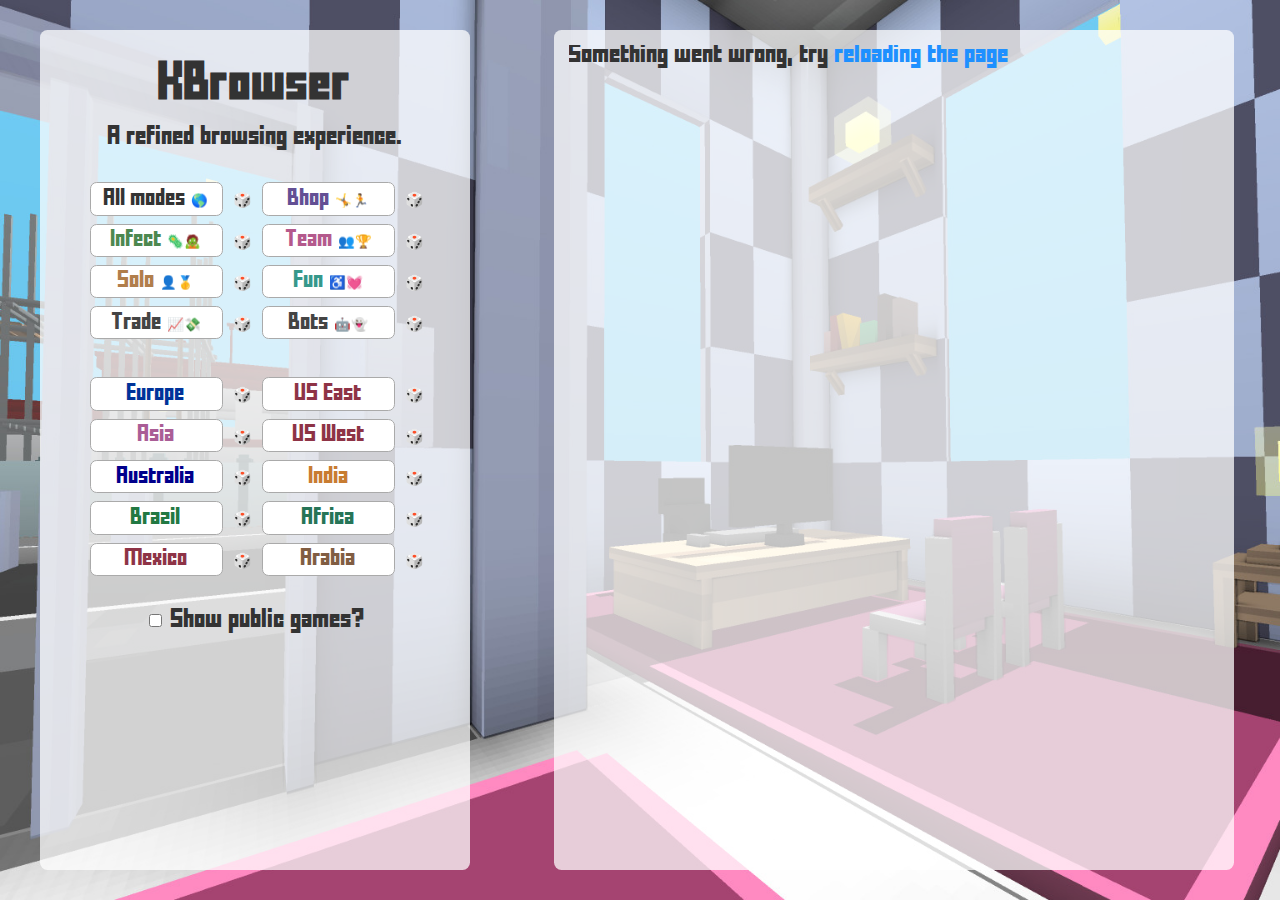
<file: index.html>
<!DOCTYPE html>
<head>
    <meta charset="UTF-8">
    <link rel="stylesheet" type="text/css" href="style.css?v=19">
    <meta name="viewport" content="width=device-width, initial-scale=1">
    <meta property="og:locale" content="en_US">
    <meta property="og:type" content="website">
    <meta property="og:image" content='/KBrowser/assets/screenshot.jpeg'>
    <title>KBrowser</title>
    <meta name="title" content="KBrowser">
    <meta property="og:title" content="KBrowser">
    <meta name="description" content="A refined browsing experience">
    <meta property="og:description" content="A refined browsing experience">
    <meta name="twitter:card" content="summary_large_image">
    <script src="script.js?v=19" defer></script>
</head>
<html>
    <body>
        <div class="global-div">
            <div class="global-row">
                <div class="global-column-1">
                    <div class = wrapper-generic>
                        <div class = wrapper-generic-inner>
                            <h1 class="page-title"><a onclick="populate_wrapper(null, null);">KBrowser</a></h1>
                            <div class="tagline">A refined browsing experience.</div>
                            <div class="cgs-buttons-parent">                                
                                <button onclick="populate_wrapper(null, null);" class="button-cgs">All modes 🌎</button>
                                <a onclick="lucky_wrapper(null, null, this);" class="link-qj">🎲</a>

                                <button onclick="populate_wrapper('bhop');" class="button-cgs-bhop">Bhop 🤸🏃</button>
                                <a onclick="lucky_wrapper('bhop', null, this);" class="link-qj">🎲</a>

                                <button onclick="populate_wrapper('infect');" class="button-cgs-infect">Infect 🦠🧟</button>
                                <a onclick="lucky_wrapper('infect', null, this);" class="link-qj">🎲</a>

                                <button onclick="populate_wrapper('team');" class="button-cgs-team">Team 👥🏆</button>
                                <a onclick="lucky_wrapper('team', null, this);" class="link-qj">🎲</a>

                                <button onclick="populate_wrapper('solo');" class="button-cgs-solo">Solo 👤🥇</button>
                                <a onclick="lucky_wrapper('solo', null, this);" class="link-qj">🎲</a>

                                <button onclick="populate_wrapper('fun');" class="button-cgs-fun">Fun ♿💓</button>
                                <a onclick="lucky_wrapper('fun', null, this);" class="link-qj">🎲</a>

                                <button onclick="populate_wrapper('trade');" class="button-cgs-trade">Trade 📈💸</button>
                                <a onclick="lucky_wrapper('trade', null, this);" class="link-qj">🎲</a>

                                <button onclick="populate_wrapper('bots');" class="button-cgs-bots">Bots 🤖👻</button>
                                <a onclick="lucky_wrapper('bots', null, this);" class="link-qj">🎲</a>
                            </div>
                            <div class="cgs-buttons-parent">
                                <button onclick="populate_wrapper(null, 'eu');" class="button-cgs-eu">Europe</button>
                                <a onclick="lucky_wrapper(null, 'eu', this);" class="link-qj">🎲</a>

                                <button onclick="populate_wrapper(null, 'us-east');" class="button-cgs-us-west">US East</button>
                                <a onclick="lucky_wrapper(null, 'us-east', this);" class="link-qj">🎲</a>

                                <button onclick="populate_wrapper(null, 'asia');" class="button-cgs-asia">Asia</button>
                                <a onclick="lucky_wrapper(null, 'asia', this);" class="link-qj">🎲</a>

                                <button onclick="populate_wrapper(null, 'us-west');" class="button-cgs-us-east">US West</button>
                                <a onclick="lucky_wrapper(null, 'us-west', this);" class="link-qj">🎲</a>

                                <button onclick="populate_wrapper(null, 'au');" class="button-cgs-au">Australia</button>
                                <a onclick="lucky_wrapper(null, 'au', this);" class="link-qj">🎲</a>

                                <button onclick="populate_wrapper(null, 'ind');" class="button-cgs-ind">India</button>
                                <a onclick="lucky_wrapper(null, 'ind', this);" class="link-qj">🎲</a>

                                <button onclick="populate_wrapper(null, 'brz');" class="button-cgs-brz">Brazil</button>
                                <a onclick="lucky_wrapper(null, 'brz', this);" class="link-qj">🎲</a>

                                <button onclick="populate_wrapper(null, 'afr');" class="button-cgs-afr">Africa</button>
                                <a onclick="lucky_wrapper(null, 'afr', this);" class="link-qj">🎲</a>

                                <button onclick="populate_wrapper(null, 'mx');" class="button-cgs-mx">Mexico</button>
                                <a onclick="lucky_wrapper(null, 'mx', this);" class="link-qj">🎲</a>

                                <button onclick="populate_wrapper(null, 'arab');" class="button-cgs-arab">Arabia</button>
                                <a onclick="lucky_wrapper(null, 'arab', this);" class="link-qj">🎲</a>
                            </div>
                            <div class="cgs-buttons-parent">
                                <input if="show-pubs" type="checkbox" class="checkbox-pubs" onchange="toggle_show_pubs(this);">
                                <label for="show-pubs">Show public games?</label>
                            </div>

                            <div id="cgs-stats-grandparent" class="cgs-stats-grandparent"></div>
                        </div>
                    </div>
                </div>
                <div class="global-column-2">
                    <div class="wrapper-browser">
                        <div id="cgs-parent" class="wrapper-browser-inner">
                            <table id="cgs" class="cgs-table">
                            </table>
                        </div>
                    </div>
                </div>
            </div>
        </div>
    </body>
</html>
</file>
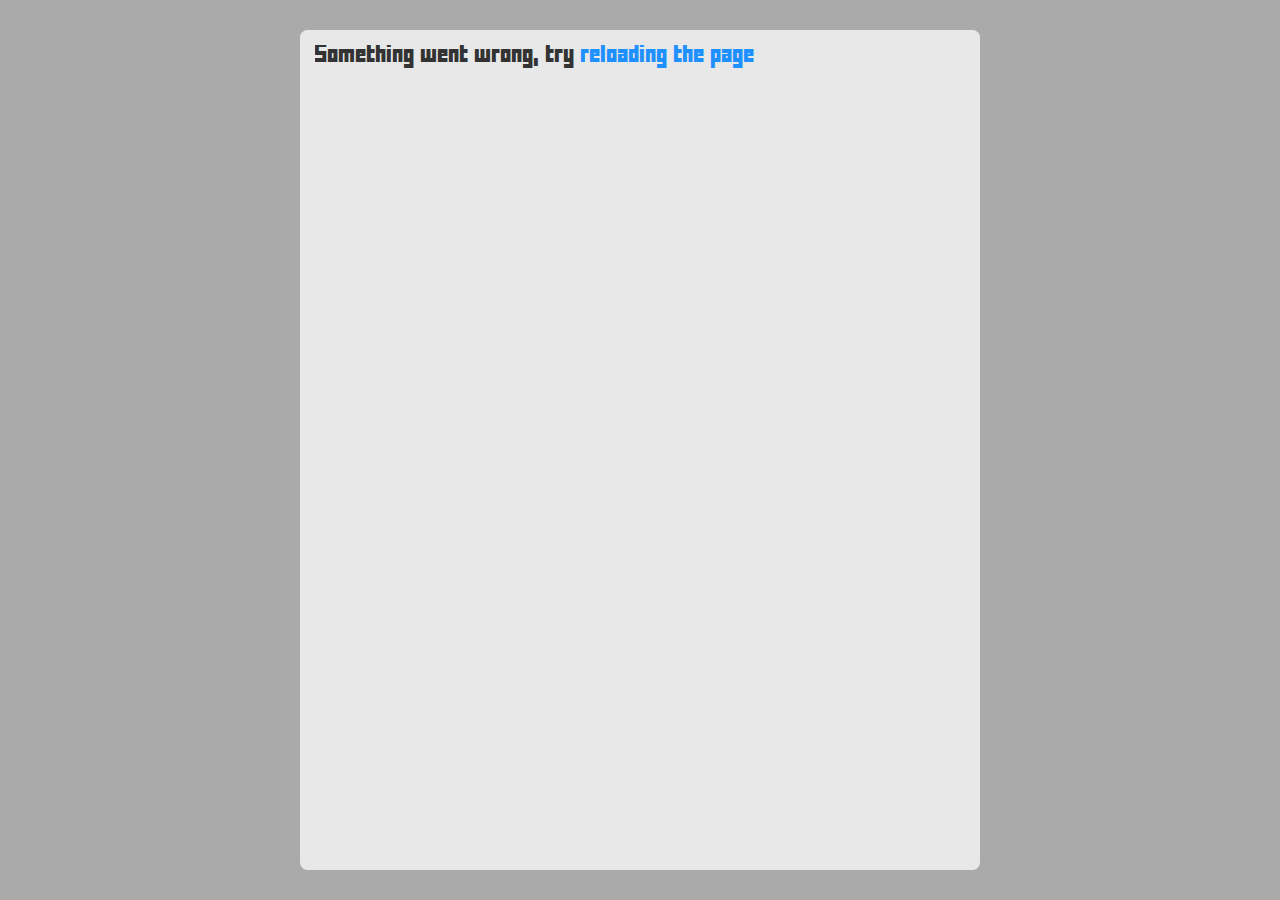
<file: min.html>
<!DOCTYPE html>
<head>
    <meta charset="UTF-8">
    <link rel="stylesheet" type="text/css" href="style.css?v=19">
    <script src="script.js?v=19" defer></script>
</head>
<html>
    <body style="background: #aaa !important;">
        <div class="wrapper-browser" style="margin-left: auto !important; margin-right: auto !important;">
            <div id="cgs-parent" class="wrapper-browser-inner">
                <table id="cgs" class="cgs-table">
                </table>
            </div>
        </div>
    </body>
</html>
</file>
<file: style.css>
@font-face {
    font-family: fff-forward;
    src: url('fff-forward/FFFFORWA.TTF');
}

body {
    font-family: fff-forward;
    font-size: 15px;
    background-image: url('assets/background.jpeg');
    background-size: cover;
    background-attachment: fixed;
    background-position: center center;
    color: #333;
}

a { color: #1e90ff; text-decoration: none; }
a:visited { color: #1e90ff; text-decoration: none; }
a:hover { color: #1e90ff; text-decoration: none; }

button {
    font-family: fff-forward;
    background-color: #fff;
    color: #333;
    padding: 0.5em 1em;
    border: 1px solid #aaa;
    border-radius: 0.5em;
    margin: 0.3em 0.3em;
}

button:hover {
    background-color: #ddd;
    cursor:pointer;
}

button:active {
    background-color: #333;
    color: #fff;
    cursor:pointer;
}

/* button:disabled {
  background-color: #555;
  color: #666;
} */


::-webkit-scrollbar { width: 10px; }
::-webkit-scrollbar-track { background: #ddd; }
::-webkit-scrollbar-thumb { background: #777; }
::-webkit-scrollbar-thumb:hover { background: #666; }


/*
Styling for global divs
*/


.page-title a { color: #333; }
.page-title a:visited { color: #333; }
.page-title a:hover { color: #333; cursor: pointer; }

.global-div {
    position: absolute;
    top: 0%;
    left: calc(50% - 600px);
    min-width: 1000px;
}

@media(max-width: 1200px) {
    .global-div {
        left: 0%;
    }
}

.global-column-1 {
    float: left;
    width: 45%;
}

.global-column-2 {
    float: left;
    width: 55%;
}

/* Clear floats after the columns */
.global-row:after {
    content: "";
    display: table;
    clear: both;
}


/*
Styling for table
*/

.cgs-table {
    border-collapse: collapse;
    border: 0;
}

.cgs-table > thead > tr > th,
.cgs-table > tbody > tr > th,
.cgs-table > thead > tr > td,
.cgs-table > tbody > tr > td {
    padding: 0 0;  /* has non zero padding without this for some reason */
}

.cgs-table > thead > tr > th > a,
.cgs-table > tbody > tr > th > a,
.cgs-table > thead > tr > td > a,
.cgs-table > tbody > tr > td > a {
    padding: 0.3em 0.5em;
    display: block;
}

.cgs-table > thead > tr,
.cgs-table > tbody > tr {
    border: none;
}

.cgs-table > thead > tr:hover,
.cgs-table > tbody > tr:hover {
    cursor:pointer;
    background-color:#ffffff66;
}


/*
Styling for wrappers
*/

.wrapper-browser {
    width: 650px;
    height: 2000px;
    max-height: calc(100vh - 6em);
    /* margin: auto; */
    margin-top: 2em;
    margin-left: 0.5em;
    padding: 1em 1em;
    border-radius: 0.5em;
    background-color: #ffffffbb;
    overflow: hidden;
    user-select: none;
}

.wrapper-browser-inner {
    height: 100%;
    overflow-y: auto;
    overflow-x: hidden;
    padding: 0em 0em;
}

.wrapper-generic {
    width: 400px;
    height: 2000px;
    max-height: calc(100vh - 6em);
    /* margin: auto; */
    margin-top: 2em;
    margin-right: 0.5em;
    text-align: center;
    padding: 1em 1em;
    border-radius: 0.5em;
    background-color: #ffffffbb;
    /* overflow-y: auto; */
    /* overflow-x: hidden; */
    overflow: hidden;
    user-select: none;
}

.wrapper-generic-inner {
    height: 100%;
    overflow-y: auto;
    overflow-x: hidden;
    padding: 0em 0em;
}

.cgs-buttons-parent {
    margin-top: 2em;
}

.cgs-buttons-parent button {
    width: 10em;
}

.link-qj { cursor: pointer; }
.link-qj:hover { text-decoration: none; }


/*
Styling for rows
*/

.cg-mode { color: #bbb }
.cg-mode-bhop, .button-cgs-bhop { color: #634f94 }
.cg-mode-infect, .button-cgs-infect { color: #4c884f }
.cg-mode-team, .button-cgs-team { color: #b4598c }
.cg-mode-solo, .button-cgs-solo { color: #b17e4b }
.cg-mode-fun, .button-cgs-fun { color: #35988b }
.cg-mode-trade, .button-cgs-trade { color: #444 }
.cg-mode-bots, .button-cgs-bots { color: #444 }

.cg-map { color: #2b7fd3; }
.cg-map-repeated { color: #777; }
.cg-map-non-empty { color: #777; }
.cg-map-empty { color: #777; }
.cg-map-full { color: #555; }

.wrapper-cg-full { opacity: 0.8; }
.wrapper-cg-non-empty { opacity: 0.8; }
.wrapper-cg-empty { opacity: 0.6; }

.cg-region { color: #6ca640; }
.cg-region-us-east, .button-cgs-us-east { color: #8e3346; }
.cg-region-us-west, .button-cgs-us-west { color: #8e3346; }
.cg-region-mx, .button-cgs-mx { color: #8e3346; }
.cg-region-eu, .button-cgs-eu { color: #003399; }
.cg-region-au, .button-cgs-au { color: #00008B; }
.cg-region-ind, .button-cgs-ind { color: #c87c31; }
.cg-region-asia, .button-cgs-asia { color: #aa5d96; }
.cg-region-arab, .button-cgs-arab { color: #815d42; }
.cg-region-afr, .button-cgs-afr { color: #267557; }
.cg-region-brz, .button-cgs-brz { color: #227942; }

.cg-players { color: #333; }

.cgs-stats-grandparent { margin-top: 2em; }
.cgs-stats { color: #666; padding: 0.3em 0em; }

.cgs-table >tbody > td a { display:block; }
.cgs-table >tbody > td a:hover { text-decoration: none; }

.cgs-table > thead > tr > th:nth-child(1),
.cgs-table > tbody > tr > td:nth-child(1) {
    width: 6em;
    max-width: 6em;
    min-width: 6em;
    text-align: right;
}

.cgs-table > thead > tr > th:nth-child(2),
.cgs-table > tbody > tr > td:nth-child(2) {
    width: 21em;
    max-width: 21em;
    min-width: 21em;
}

.cgs-table > thead > tr > th:nth-child(3),
.cgs-table > tbody > tr > td:nth-child(3) {
    width: 8em;
    max-width: 8em;
    min-width: 8em;
}

.cgs-table > thead > tr th:nth-child(4),
.cgs-table > tbody > tr td:nth-child(4) {
    width: 5em;
    max-width: 5em;
    min-width: 5em;
}

.cgs-table > thead > tr th:nth-child(5),
.cgs-table > tbody > tr td:nth-child(5) {
    width: 2em;
    max-width: 2em;
    min-width: 2em;
}
</file>
